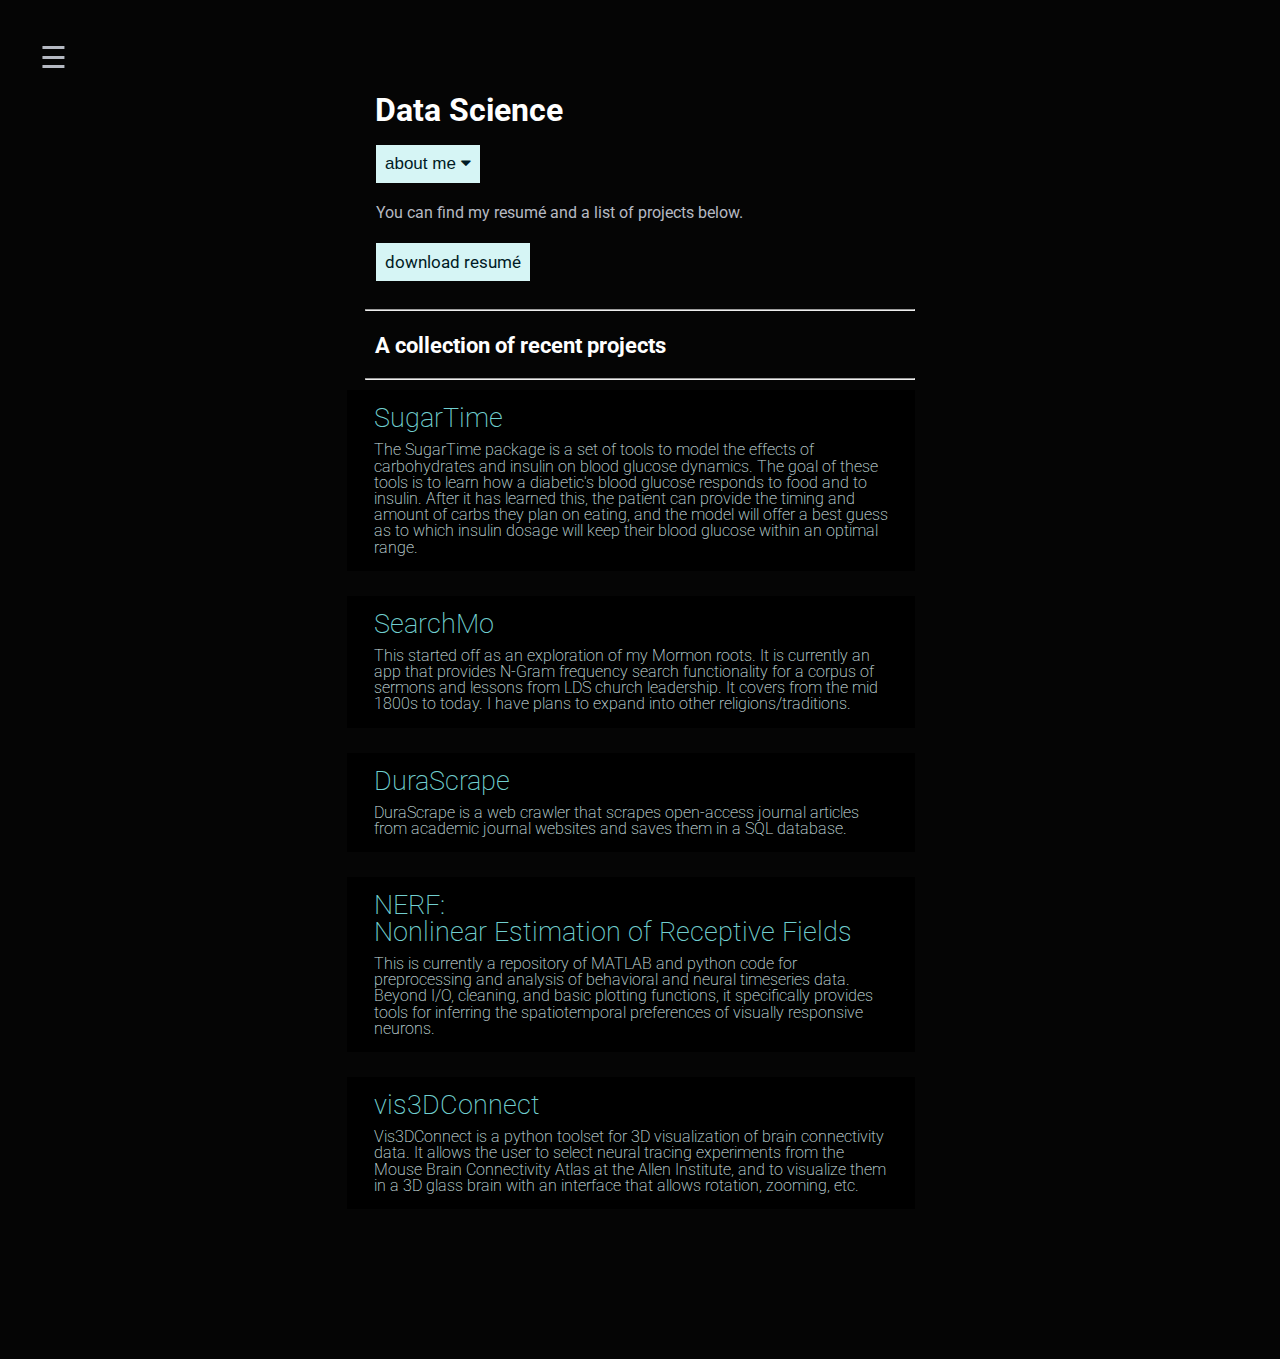
<file: ds.html>
<!DOCTYPE html>
<html lang="en" >
<head>
  <meta charset="UTF-8">
  <title>Data Science</title>
  <link rel="stylesheet" href="./resources/style.css">
  <link rel='stylesheet' href='./resources/ds_style.css'>

</head>
<body>
  <!-- partial:index.partial.html -->
  <body>
    <div id="mySidenav" class="sidenav">
      <a href="javascript:void(0)" class="closebtn" onclick="closeNav()">&times;</a>
      <p><a href="index.html">Home</a></p>
      <p><a href="ds.html">Data Science</a></p>
      <p><a href="neuro.html">Neuroscience</a></p>
    </div>

    <div id='main'>
      <span style="position:fixed;padding:40px;font-size:30px;cursor:pointer" onclick="openNav()">&#9776;</span>
      <div class="center-text">
        <div class="section-1">
          <h1 style="font-size: 32px;">Data Science</h1>
        </div>
        <div class="paragaph" style="margin-left:11px">
          <button type="button" class="collapsible">about me <i class="fa fa-caret-down"></i></button>
          <div class="content">
            <p>My quantitative background is in computational neuroscience. During my days as a
            neuroscientist, I spent most of my time analyzing time series data, so I'll always have a 
            soft spot in my heart for things like signal decomposition and forecasting models.
            <br>
            <br>
            Nowadays, I like to apply my skillset more widely. Here are some topics I'm interested in:
            <ul>
              <li>I'm obsessed with learning more about knowledge graphs.</li>
              <li>Maps. Maps of humans, of trees, of butterfly migrations, of limestone, of clown attacks, etc.</li>
              <li>I'm passionate about applying my skillset to the healthcare and e-learning industries.</li>
              <li>I have a background in human factors, so I care deeply about usability and explainability in AI.</li>
              <li>I love a good UI.</li>
            </ul>
            </p>
          </div>
          <br>  
          You can find my resumé and a list of projects below.      
          <br>
          <br>
        </div>
        <a href="./resources/files/data_scientist.pdf" style="text-decoration: none;">
          <div class="cvbutton">download resumé</div>
        </a>
        <hr>
        <div class="section-1" style="padding-top:0px">
          <h3 style="font-size:22px">A collection of recent projects</h3>
        </div>
        <hr>
        <ul class="c-links" id="demo">
          <li class="btn--corners">
            <a href="https://github.com/danielkentwood/sugartime">SugarTime</a>
            <p>The SugarTime package is a set of tools to model the effects of carbohydrates and 
              insulin on blood glucose dynamics. The goal of these tools is to learn how a diabetic's 
              blood glucose responds to food and to insulin. After it has learned this, the patient 
              can provide the timing and amount of carbs they plan on eating, and the model will 
              offer a best guess as to which insulin dosage will keep their blood glucose within 
              an optimal range.</p>
          </li>
          <li class="btn--corners">
            <a href="https://github.com/danielkentwood/SearchMoDB">SearchMo</a>
            <p>This started off as an exploration of my Mormon roots. It is currently an app that 
              provides N-Gram frequency search functionality for a corpus of sermons and lessons 
              from LDS church leadership. It covers from the mid 1800s to today. I have plans to 
              expand into other religions/traditions.</p>
          </li>
          <li class="btn--corners">
            <a href="https://github.com/danielkentwood/DuraScrape">DuraScrape</a>
            <p>DuraScrape is a web crawler that scrapes open-access journal articles from academic
              journal websites and saves them in a SQL database.</p>
          </li>
          <!-- <li class="btn--corners">
            <a href="https://github.com/danielkentwood/Countdown">Countdown</a>
            <p>This is currently a quick EDA of the mortality dataset at NBER. The short-term goal 
              is to provide a clean interface to the dataset, allowing users to input demographic 
              features (e.g., race, education, sex, marital status, etc.), and then see when someone 
              with those demographic features is most likely to die.</p>
          </li> -->
          <li class="btn--corners">
            <a href="https://github.com/danielkentwood/NERF">NERF:</br>Nonlinear Estimation of Receptive Fields</a>
            <p>This is currently a repository of MATLAB and python code for preprocessing and analysis of behavioral 
              and neural timeseries data. Beyond I/O, cleaning, and basic plotting functions, it 
              specifically provides tools for inferring the spatiotemporal preferences of visually 
              responsive neurons.</p>
          </li>
          <li class="btn--corners">
            <a href="https://github.com/danielkentwood/vis3DConnect">vis3DConnect</a>
            <p>Vis3DConnect is a python toolset for 3D visualization of brain connectivity data. 
              It allows the user to select neural tracing experiments from the Mouse Brain Connectivity Atlas 
              at the Allen Institute, and to visualize them in a 3D glass brain with an interface that allows 
              rotation, zooming, etc.</p>
          </li>
        </ul>
      </div>
    </div>

    <!-- JS scripts -->
    <script>
      function openNav() {
        document.getElementById("mySidenav").style.width = "175px";
        // document.getElementById("main").style.marginLeft = "250px";
      }
      function closeNav() {
        document.getElementById("mySidenav").style.width = "0";
        document.getElementById("main").style.marginLeft= "0";
      }
      var coll = document.getElementsByClassName("collapsible");
      var i;
      for (i = 0; i < coll.length; i++) {
        coll[i].addEventListener("click", function() {
          this.classList.toggle("active");
          var content = this.nextElementSibling;
          if (content.style.display === "block") {
            content.style.display = "none";
          } else {
            content.style.display = "block";
          }
        });
      }
      </script>
  </body>
  <!-- partial -->
  
</body>
</html>
</file>
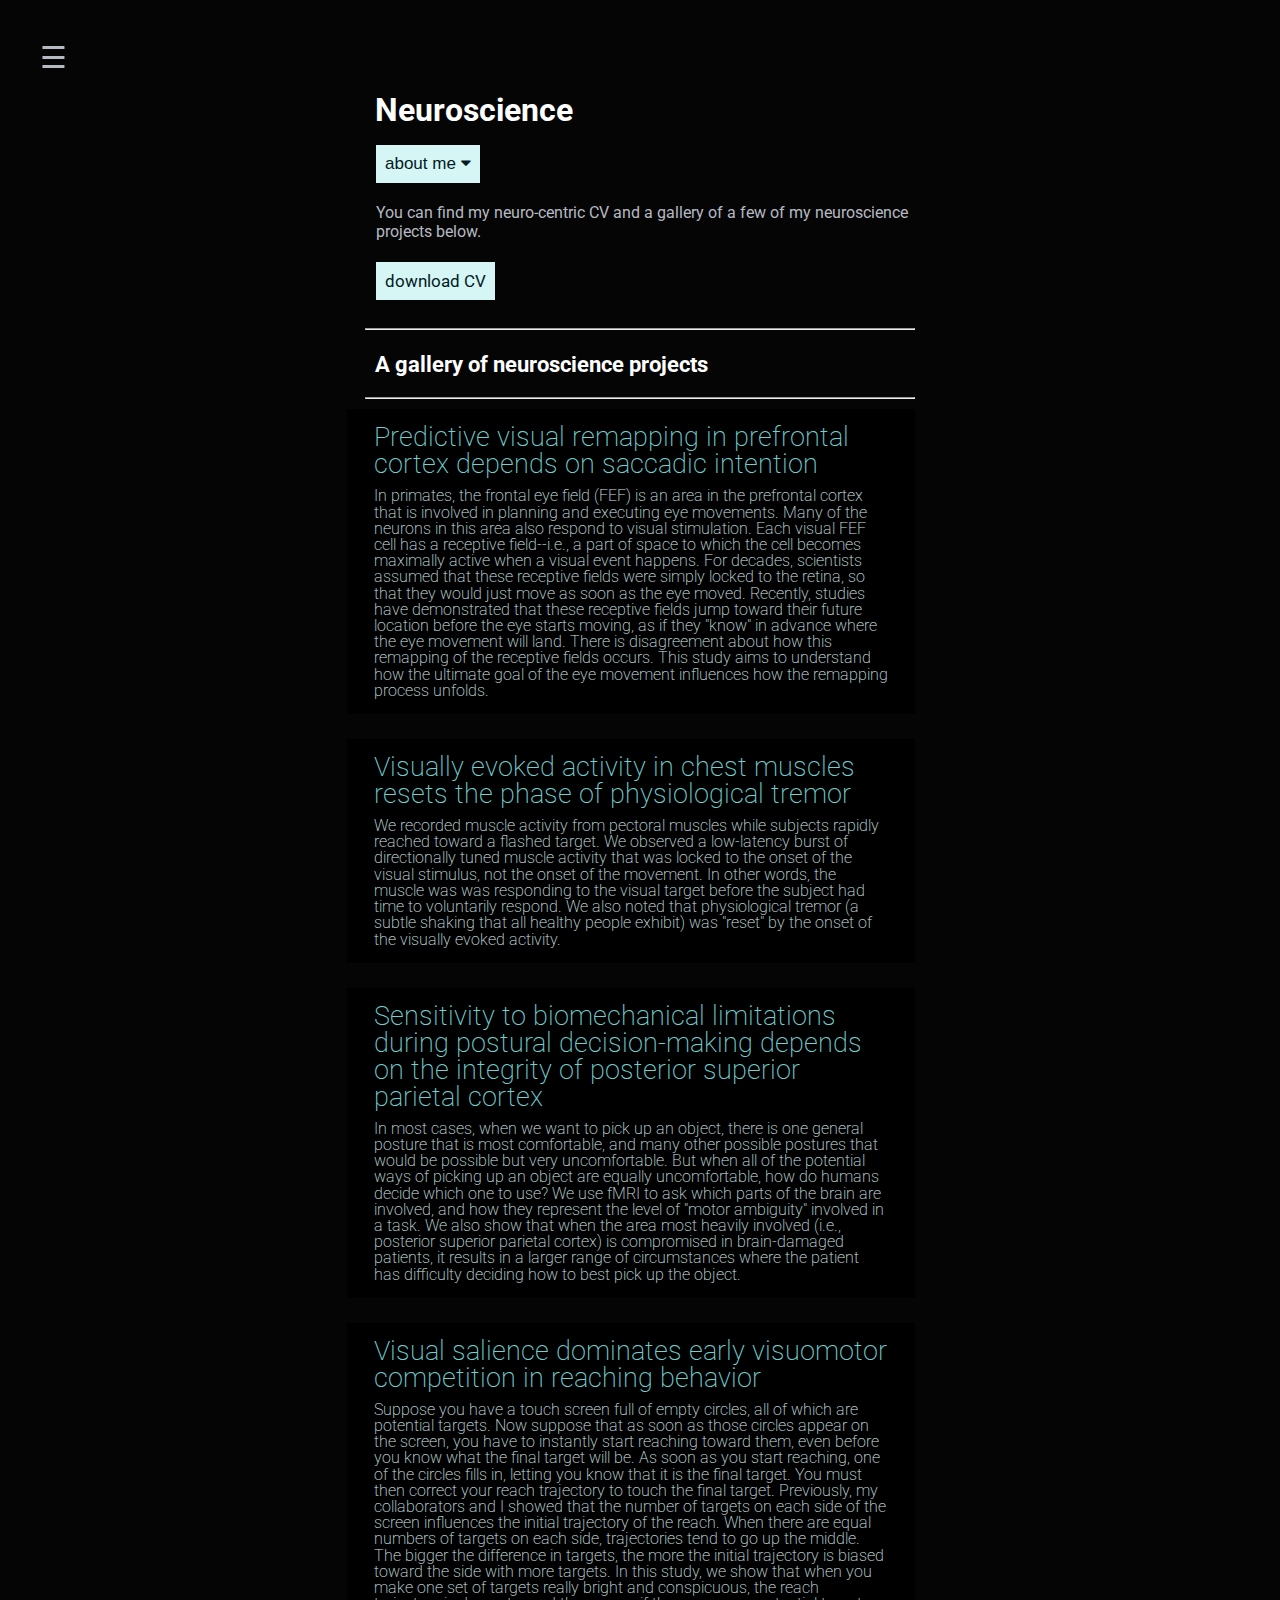
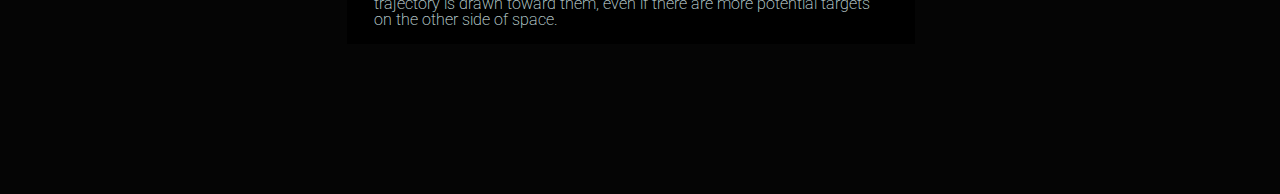
<file: neuro.html>
<!DOCTYPE html>
<html lang="en" >
<head>
  <meta charset="UTF-8">
  <title>Neuroscience</title>
  <link rel="stylesheet" href="./resources/style.css">
  <link rel='stylesheet' href='./resources/ds_style.css'>

</head>
<body>
  <!-- partial:index.partial.html -->
  <body>
    <div id="mySidenav" class="sidenav">
      <a href="javascript:void(0)" class="closebtn" onclick="closeNav()">&times;</a>
      <p><a href="index.html">Home</a></p>
      <p><a href="ds.html">Data Science</a></p>
      <p><a href="neuro.html">Neuroscience</a></p>
    </div>

    <div id='main'>
      <span style="position:fixed;padding:40px;font-size:30px;cursor:pointer" onclick="openNav()">&#9776;</span>
      <div class="center-text">
        <div class="section-1">
          <h1 style="font-size: 32px;">Neuroscience</h1>
        </div>
        <div class="paragaph" style="margin-left:11px">
          <button type="button" class="collapsible">about me <i class="fa fa-caret-down"></i></button>
          <div class="content">
            <p>I received my PhD in neuroscience at University of Western Ontario (with <a href="https://www.uwo.ca/bmi/goodalelab/">Melvyn
              Goodale</a>) and completed a postdoc in the Neurobiology Department at Northwestern University 
              (with <a href="https://sites.northwestern.edu/segraves-lab/people/">Mark Segraves</a>) and at the Rehabilitation Institute of Chicago
              (with <a href="http://koerding.com/">Konrad Kording</a>). Most recently, I was a scientific consultant in the human factors division 
              at <a href="https://www.exponent.com/">Exponent</a>.
            <br>
            <br>
            During my graduate and postdoctoral research in neuroscience, I was lucky to have access to almost
            unlimited resources, good mentors, and brilliant colleagues. Here are some of the topics 
            and techniques I worked with:
            <ul>
              <li>Working with brain damaged patients who have fascinating higher-order disorders
                of perception and movement, such as visual form agnosia, neglect, and apraxia.</li>
              <li>Using transcranial magnetic stimulation (TMS) to perturb movement planning.</li>
              <li>Using fMRI and EEG to study how the brain predicts how comfortable a future movement will be.</li>
              <li>Measuring eye movements in humans, monkeys, and mice in order to understand how the 
                brain transforms visual information into plans for action.</li>
              <li>Electrophysiology: recording and analyzing neural activity from the prefrontal cortex of monkeys.</li>
              <li>Sticking wire electrodes into chest muscles and recording visual (yes, visual) 
                activity while people reach toward targets.</li>
              <li>Using 3D motion capture to reveal that reaching trajectories can act as a "read-out"
                of real-time sensorimotor decision-making (e.g., choosing the brighter target or the target
                that gives you a bigger reward).</li>
              <li>Learning how the brain models the physics of objects by measuring the anticipatory fingertip forces
                that people use when lifting those objects.
              </li>
              <li>Training monkeys and mice to play in virtual environments! :)</li>
            </ul>
            Check out my peer-reviewed publications at my <a href="https://scholar.google.ca/citations?user=ka6_M9sAAAAJ&hl=en">Google Scholar profile</a>.
            </p>
          </div>
          <br>
          You can find my neuro-centric CV and a gallery of a few of my neuroscience 
          projects below.      
          <br>
          <br>   
        </div>

        <a href="./resources/files/Neuro_CV.pdf" style="text-decoration: none;">
          <div class="cvbutton">
            download CV
          </div>
        </a>
        <hr>
        <div class="section-1" style="padding-top:0px">
          <h3 style="font-size:22px">A gallery of neuroscience projects</h3>
        </div>
        <hr>
        <ul class="c-links" id="demo">
          <li class="btn--corners">
            <a href="https://github.com/danielkentwood/NERF">Predictive visual remapping in prefrontal cortex depends on saccadic intention</a>
            <p>In primates, the frontal eye field (FEF) is an area in the prefrontal cortex that is involved in planning and executing eye movements. Many of the neurons in this area also respond to visual stimulation. Each visual FEF cell has a receptive field--i.e., a part of space to which the cell becomes maximally active when a visual event happens. For decades, scientists assumed that these receptive fields were simply locked to the retina, so that they would just move as soon as the eye moved. Recently, studies have demonstrated that these receptive fields jump toward their future location before the eye starts moving, as if they "know" in advance where the eye movement will land. There is disagreement about how this remapping of the receptive fields occurs. This study aims to understand how the ultimate goal of the eye movement influences how the remapping process unfolds.</p>
          </li>
          <li class="btn--corners">
            <a href="https://onlinelibrary.wiley.com/doi/abs/10.1111/ejn.12976">Visually evoked activity in chest muscles resets the phase of physiological tremor</a>
            <p>We recorded muscle activity from pectoral muscles while subjects rapidly reached toward a flashed target. We observed a low-latency burst of directionally tuned muscle activity that was locked to the onset of the visual stimulus, not the onset of the movement. In other words, the muscle was was responding to the visual target before the subject had time to voluntarily respond. We also noted that physiological tremor (a subtle shaking that all healthy people exhibit) was "reset" by the onset of the visually evoked activity.</p>
          </li>
          <li class="btn--corners">
            <a href="https://www.sciencedirect.com/science/article/pii/S0010945216301940">Sensitivity to biomechanical limitations during postural decision-making depends on the integrity of posterior superior parietal cortex</a>
            <p>In most cases, when we want to pick up an object, there is one general posture that is most comfortable, and many other possible postures that would be possible but very uncomfortable. But when all of the potential ways of picking up an object are equally uncomfortable, how do humans decide which one to use? We use fMRI to ask which parts of the brain are involved, and how they represent the level of "motor ambiguity" involved in a task. We also show that when the area most heavily involved (i.e., posterior superior parietal cortex) is compromised in brain-damaged patients, it results in a larger range of circumstances where the patient has difficulty deciding how to best pick up the object.</p>
          </li>
          <li class="btn--corners">
            <a href="https://jov.arvojournals.org/article.aspx?articleid=2121022">Visual salience dominates early visuomotor competition in reaching behavior</a>
            <p>Suppose you have a touch screen full of empty circles, all of which are potential targets. Now suppose that as soon as those circles appear on the screen, you have to instantly start reaching toward them, even before you know what the final target will be. As soon as you start reaching, one of the circles fills in, letting you know that it is the final target. You must then correct your reach trajectory to touch the final target. Previously, my collaborators and I showed that the number of targets on each side of the screen influences the initial trajectory of the reach. When there are equal numbers of targets on each side, trajectories tend to go up the middle. The bigger the difference in targets, the more the initial trajectory is biased toward the side with more targets. In this study, we show that when you make one set of targets really bright and conspicuous, the reach trajectory is drawn toward them, even if there are more potential targets on the other side of space.</p>
          </li>
        </ul>
      </div>
    </div>

    <!-- JS scripts -->
    <script>
      function openNav() {
        document.getElementById("mySidenav").style.width = "175px";
        // document.getElementById("main").style.marginLeft = "250px";
      }
      function closeNav() {
        document.getElementById("mySidenav").style.width = "0";
        document.getElementById("main").style.marginLeft= "0";
      }
    </script>
    <script>
      var coll = document.getElementsByClassName("collapsible");
      var i;
      
      for (i = 0; i < coll.length; i++) {
        coll[i].addEventListener("click", function() {
          this.classList.toggle("active");
          var content = this.nextElementSibling;
          if (content.style.display === "block") {
            content.style.display = "none";
          } else {
            content.style.display = "block";
          }
        });
      }
      </script>
  </body>
  <!-- partial -->
  
</body>
</html>
</file>
<file: resources/ds_style.css>
.c-links {
  margin: 0;
  padding: 0;
  text-align: left;
  position: relative;
  left: 0%;
  top: 50%;
  margin-bottom: 150px;
  margin-top: -15px;
}

.collapsible {
  background-color: #d6f5f5;
  margin-bottom: 20px;
  margin-top: 2px;
  color: #001b25;
  cursor: pointer;
  padding: 8px;
  display: inline-block;
  border: none;
  text-align: left;
  outline: none;
  font-size: 17px;
  border: 1px solid transparent;
}

.active, .collapsible:hover {
  background-color: #000000;
  color: #ff7a7a;
  border: 1px solid #ff7a7a;
}

.content {
  display: none;
  overflow: hidden;
  background-color: #000000;
  color: #b5b9c2;
}

.content a {
  color: #6da5a5;
  text-decoration: none;
}
.content a:hover {
  color: white;
}

.cvbutton {
  padding: 8px;
  display: inline-block;
  font-size: 17px;
  margin-left: 11px;
  margin-top: 2px;
  margin-bottom: 20px;
  background-color: #d6f5f5;
  text-align: left;
  text-decoration: none;
  border: 1px solid transparent;
  color: #001b25;
}
.cvbutton:hover {
  background-color: #000000;
  border: 1px solid #ff7a7a;
  color: #ff7a7a;
}

.btn--corners {
  position: relative;
  display: block;
  margin-top: 25px;
  margin-left: -18px;
  padding: 10px;
  font-size: 18px;
  text-align: left;
  font-weight: 200;
  background-color: #000000;
  transition: 0.3s;
}

.btn--corners a {
  position: relative;
  display: inline-block;
  color: #71cfcf;
  text-decoration: none;
  line-height: 1em;
  font-size: 1.5em;
  /* letter-spacing: 0.005em; */
  padding: 5px 15px;
  margin: 0 2px;
  z-index: 1;
  transition: 0.3s;
}

.btn--corners p {
  position: relative;
  color: #d3e4e4;
  text-decoration: none;
  line-height: 1em;
  font-size: 0.9em;
  padding: 5px 15px;
  margin: 0 2px;
  z-index: 1;
  transition: 0.3s;
}

.btn--corners:hover {
  background-color: #d9eaeb;
  color: #222525;
}

.btn--corners:hover p {
  color: #222525;
}

.btn--corners:hover a {
  color: #c90202;
}

.btn--corners:hover a:hover {
  color: #152727;
  transition: 0s;
}
</file>
<file: resources/style.css>
@charset "UTF-8";
@import url("https://maxcdn.bootstrapcdn.com/font-awesome/4.7.0/css/font-awesome.min.css");
@import url("https://fonts.googleapis.com/css?family=Roboto | Cormorant");

h1,
.white {
  color: #fff;
}
h3,
.white {
  color: #fff;
}
body,
html {
  margin: 0;
  font-family: "Roboto", sans-serif;
  background: #050505;
  color: #b5b9c2;
}

/* moving dot brain settings */
canvas {
/*   margin: auto;
  position: relative;
  display: flex; */
  text-align: left;
  background: #050505;
  margin-left: -130px;
/*   padding-top: -40px; */
  /* padding-left: -100px; */
/*   padding-right: 0px;  */
/*   margin-bottom: 150px; */
  transform: scaleX(-1);
}

/* center panel settings */
.center-text {
  margin: auto;
  width: 550px;
  padding-top: 30px;
  padding-bottom: 0px;
  text-align: left;
}
@media screen and (max-width: 650px) {
  .center-text {
    width: 300px;
  }
}

/* sidebar navigation */
.sidenav {
    height: 100%;
    width: 0;
    position: fixed;
    z-index: 1;
    top: 0;
    left: 0;
    background-color: #e9e9e9;
    overflow-x: hidden;
    transition: 0.2s;
    padding-top: 60px;
}
.sidenav a {
    padding: 4px 4px 4px 32px;
    text-decoration: none;
    font-size: 17px;
    color: #3b3b3b;
    display: block;
    position: relative;
}
.sidenav a:hover {
    color: #e9e9e9;
}
.sidenav .closebtn {
  position: absolute;
  top: 0;
  right: 25px;
  font-size: 36px;
  margin-left: 50px;
}
.sidenav .closebtn:hover {
  color: #b80000;
}
.sidenav p:hover{
  background-color: #3b3b3b;
}

/* paragraph settings */
.paragraph {
  padding: 10px;
}
.paragraph a {
  color: #6da5a5;
  text-decoration: none;
}
.paragraph a:hover {
  color: white;
}

/* name, location, and social */
.section-1 {
  padding-top: 40px;
  padding-bottom: 5px;
  text-align: left;
}
.section-1 p {
  font-size: 1.1rem;
  padding-bottom: 10px;
  text-indent: 10px;
  margin: 0;
  color: white;
}
.section-1 h1 {
  font-size: 1.7rem;
  text-indent: 10px;
  margin-bottom: 9px;
}
.section-1 h3 {
  font-size: 1.1rem;
  text-indent: 10px;
  margin-bottom: 7px;
}
.section-1 a {
  font-size: 1.8rem;
  padding: 10px;
  color: #6da5a5;
}
.section-1 a:hover {
  color: white;
  text-shadow: 0px 0px 25px white, 0px 0px 15px green, 0px 0px 10px blue;
}

/* Navigation bar */
.navbar {
  overflow: hidden;
  padding-bottom: 100px;
  padding-top: 10px;
}
.navbar a {
  float: left;
  font-size: 16px;
  color: #9b9ea5;
  text-align: center;
  padding: 20px 10px;
  text-decoration: none;
}


/* dropdown menu */
/* modified from https://codepen.io/jstn/pen/zuDst for the dynamic underline */
.dropdown {
  float: left;
  overflow: hidden;
}
.dropbtn {
  font-size: 16px;
  border: none;
  outline: none;
  color: #6da5a5;
  padding: 20px 10px;
  background-color: inherit;
  font-family: inherit;
  margin: 0;
  text-transform: uppercase;
  text-decoration: none;
  letter-spacing: 0.10em;
  position: relative;
}
.dropdown-content {
  display: none;
  position: absolute;
  text-align: left;
  padding-left: 10px;
  text-transform: none;
  text-decoration: none;
  letter-spacing: 0;
}
.dropdown-content a {
  float: none;
  color: #6da5a5;
  padding: 20px 10px 0px 0px;
  text-decoration: none;
  display: block;
  text-align: left;
  text-shadow: none;
}
.dropdown-content a:hover {
  color: white;
}
.dropdown:hover .dropdown-content {
  display: block;
}
.dropbtn:after {
  /* background: none repeat scroll 0 0 transparent; */
  bottom: 0;
  content: "";
  display: block;
  height: 1px;
  left: 50%;
  position: absolute;
  background: #fff;
  transition: width 0.3s ease 0s, left 0.3s ease 0s;
  width: 0;
}
.dropbtn:hover {
  color: white;
}
.dropdown:hover .dropbtn {
  color: white;
}
.dropbtn:hover:after {
  width: 100%;
  left: 0;
  color: white;
}
.dropdown:hover .dropbtn:after {
  width: 100%;
  left: 0;
  color: white;
}

.grid-container {
  display: grid;
  grid-template-columns: auto auto auto;
  padding: 10px;
  row-gap: 10px;
}

.grid-item {
  padding: 10px;
  text-align: center;
}
</file>
